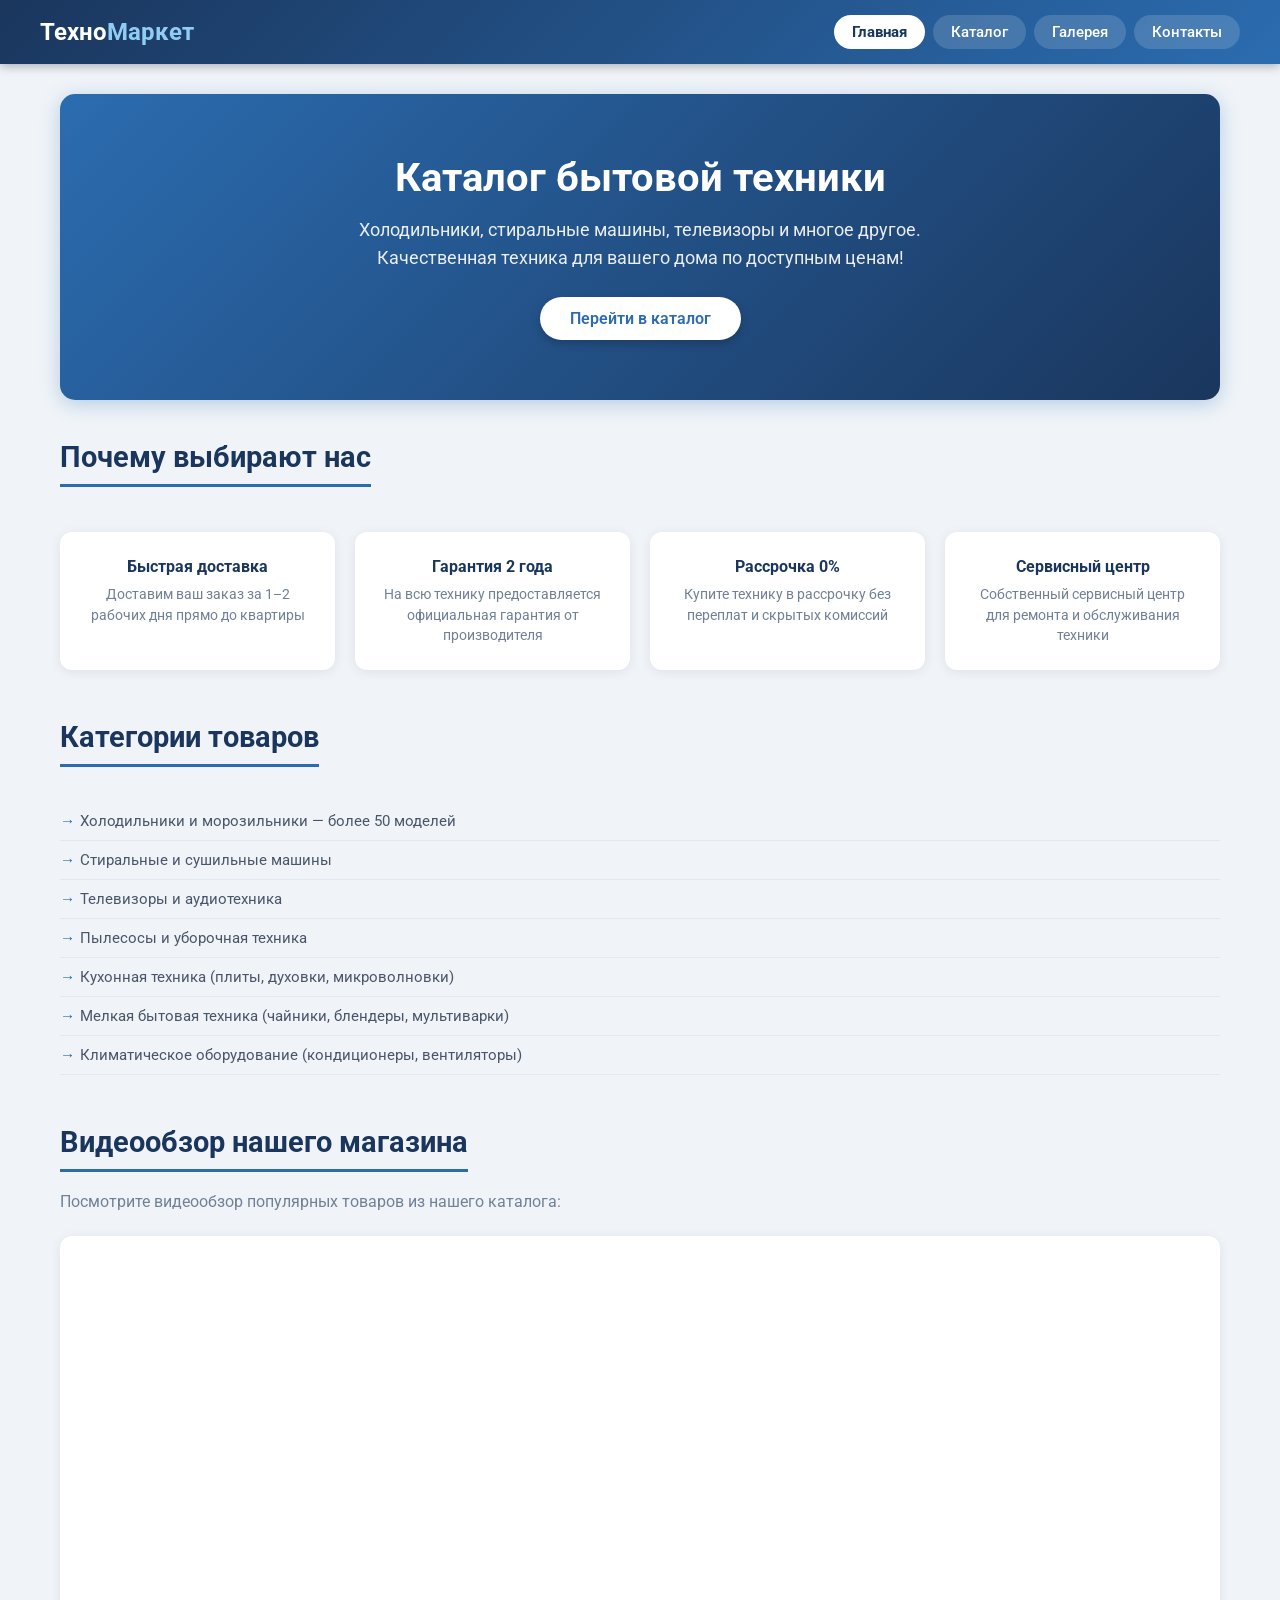
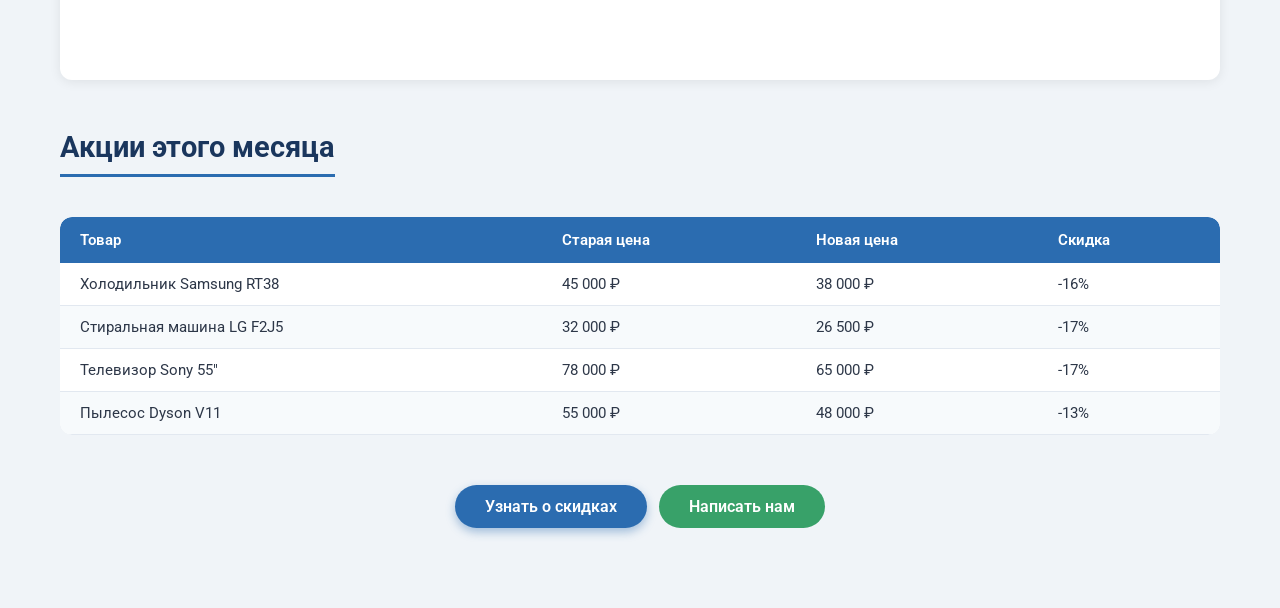
<file: index.html>
<!DOCTYPE html>
<html lang="ru">
<head>
    <meta charset="UTF-8">
    <meta name="viewport" content="width=device-width, initial-scale=1.0">
    <title>ТехноМаркет — Главная</title>
    <link rel="stylesheet" href="style.css">
</head>
<body>

    <header class="header">
        <div class="header-inner">
            <a href="index.html" class="logo">Техно<span>Маркет</span></a>
            <nav class="nav">
                <a href="index.html" class="active">Главная</a>
                <a href="catalog.html">Каталог</a>
                <a href="gallery.html">Галерея</a>
                <a href="contacts.html">Контакты</a>
            </nav>
        </div>
    </header>

    <main class="main">

        <section class="hero">
            <h1>Каталог бытовой техники</h1>
            <p>Холодильники, стиральные машины, телевизоры и многое другое. Качественная техника для вашего дома по доступным ценам!</p>
            <a href="catalog.html" class="btn btn-white">Перейти в каталог</a>
        </section>

        <section class="section">
            <h2 class="section-title">Почему выбирают нас</h2>
            <div class="features-grid">
                <div class="feature-card">
                    <h3>Быстрая доставка</h3>
                    <p>Доставим ваш заказ за 1–2 рабочих дня прямо до квартиры</p>
                </div>
                <div class="feature-card">
                    <h3>Гарантия 2 года</h3>
                    <p>На всю технику предоставляется официальная гарантия от производителя</p>
                </div>
                <div class="feature-card">
                    <h3>Рассрочка 0%</h3>
                    <p>Купите технику в рассрочку без переплат и скрытых комиссий</p>
                </div>
                <div class="feature-card">
                    <h3>Сервисный центр</h3>
                    <p>Собственный сервисный центр для ремонта и обслуживания техники</p>
                </div>
            </div>
        </section>

        <section class="section">
            <h2 class="section-title">Категории товаров</h2>
            <ul class="styled-list">
                <li>Холодильники и морозильники — более 50 моделей</li>
                <li>Стиральные и сушильные машины</li>
                <li>Телевизоры и аудиотехника</li>
                <li>Пылесосы и уборочная техника</li>
                <li>Кухонная техника (плиты, духовки, микроволновки)</li>
                <li>Мелкая бытовая техника (чайники, блендеры, мультиварки)</li>
                <li>Климатическое оборудование (кондиционеры, вентиляторы)</li>
            </ul>
        </section>

        <section class="section">
            <h2 class="section-title">Видеообзор нашего магазина</h2>
            <p style="color:#718096; margin-bottom:15px;">Посмотрите видеообзор популярных товаров из нашего каталога:</p>
            <div class="video-wrapper">
                <iframe src="https://yandex.ru/video/preview/4042801657542402205?text=обзор%20бытовой%20техники%20ютуб&path=yandex_search&parent-reqid=1781132469361553-745319480646641602-balancer-l7leveler-kubr-yp-klg-70-BAL&from_type=carousel" title="Обзор бытовой техники" allowfullscreen></iframe>
            </div>
        </section>

        <section class="section">
            <h2 class="section-title">Акции этого месяца</h2>
            <div class="table-wrapper">
                <table>
                    <thead>
                        <tr><th>Товар</th><th>Старая цена</th><th>Новая цена</th><th>Скидка</th></tr>
                    </thead>
                    <tbody>
                        <tr><td>Холодильник Samsung RT38</td><td>45 000 ₽</td><td>38 000 ₽</td><td>-16%</td></tr>
                        <tr><td>Стиральная машина LG F2J5</td><td>32 000 ₽</td><td>26 500 ₽</td><td>-17%</td></tr>
                        <tr><td>Телевизор Sony 55"</td><td>78 000 ₽</td><td>65 000 ₽</td><td>-17%</td></tr>
                        <tr><td>Пылесос Dyson V11</td><td>55 000 ₽</td><td>48 000 ₽</td><td>-13%</td></tr>
                    </tbody>
                </table>
            </div>
        </section>

        <section class="section text-center">
            <button class="btn btn-primary" onclick="alert('Позвоните нам: +7 (800) 123-45-67')">Узнать о скидках</button>
            &nbsp;
            <a href="contacts.html" class="btn btn-success">Написать нам</a>
        </section>

    </main>

</body>
</html>
</file>
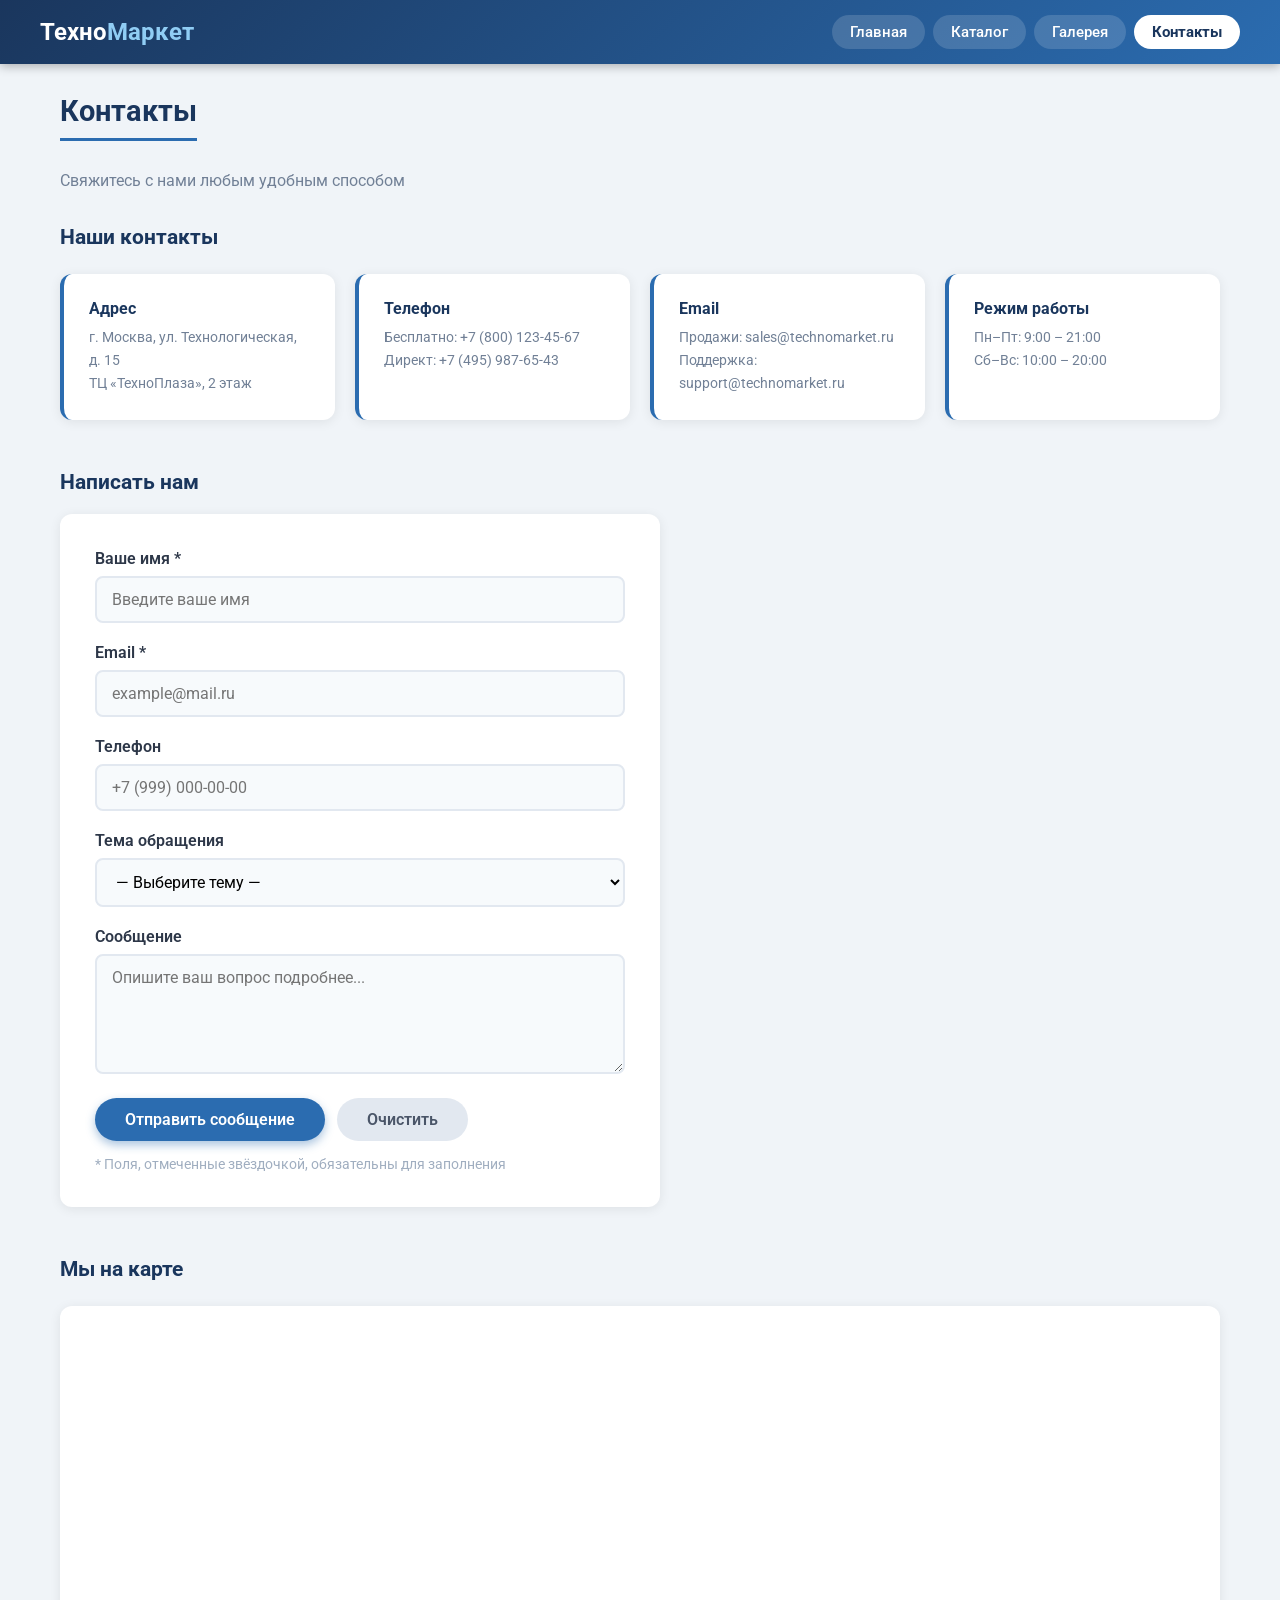
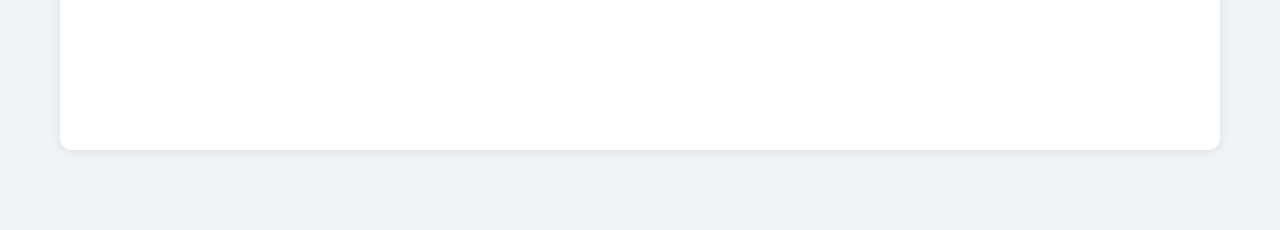
<file: contacts.html>
<!DOCTYPE html>
<html lang="ru">
<head>
    <meta charset="UTF-8">
    <meta name="viewport" content="width=device-width, initial-scale=1.0">
    <title>ТехноМаркет — Контакты</title>
    <link rel="stylesheet" href="style.css">
</head>
<body>

    <header class="header">
        <div class="header-inner">
            <a href="index.html" class="logo">Техно<span>Маркет</span></a>
            <nav class="nav">
                <a href="index.html">Главная</a>
                <a href="catalog.html">Каталог</a>
                <a href="gallery.html">Галерея</a>
                <a href="contacts.html" class="active">Контакты</a>
            </nav>
        </div>
    </header>

    <main class="main">

        <h1 class="section-title">Контакты</h1>
        <p style="color:#718096; margin-top:10px; margin-bottom:35px;">Свяжитесь с нами любым удобным способом</p>

        <section class="section">
            <h2 style="font-size:1.3rem; margin-bottom:15px; color:#1a365d;">Наши контакты</h2>
            <div class="info-cards">
                <div class="info-card">
                    <h4>Адрес</h4>
                    <p>г. Москва, ул. Технологическая, д. 15<br>ТЦ «ТехноПлаза», 2 этаж</p>
                </div>
                <div class="info-card">
                    <h4>Телефон</h4>
                    <p>Бесплатно: +7 (800) 123-45-67<br>Директ: +7 (495) 987-65-43</p>
                </div>
                <div class="info-card">
                    <h4>Email</h4>
                    <p>Продажи: sales@technomarket.ru<br>Поддержка: support@technomarket.ru</p>
                </div>
                <div class="info-card">
                    <h4>Режим работы</h4>
                    <p>Пн–Пт: 9:00 – 21:00<br>Сб–Вс: 10:00 – 20:00</p>
                </div>
            </div>
        </section>

        <section class="section">
            <h2 style="font-size:1.3rem; margin-bottom:20px; color:#1a365d;">Написать нам</h2>
            <form class="contact-form" onsubmit="return handleSubmit(event)" novalidate>
                <div class="form-group">
                    <label for="name">Ваше имя *</label>
                    <input type="text" id="name" name="name" placeholder="Введите ваше имя">
                </div>
                <div class="form-group">
                    <label for="email">Email *</label>
                    <input type="email" id="email" name="email" placeholder="example@mail.ru">
                </div>
                <div class="form-group">
                    <label for="phone">Телефон</label>
                    <input type="tel" id="phone" name="phone" placeholder="+7 (999) 000-00-00">
                </div>
                <div class="form-group">
                    <label for="subject">Тема обращения</label>
                    <select id="subject" name="subject">
                        <option value="">— Выберите тему —</option>
                        <option value="purchase">Покупка товара</option>
                        <option value="service">Сервисное обслуживание</option>
                        <option value="delivery">Доставка и оплата</option>
                        <option value="return">Возврат и обмен</option>
                        <option value="other">Другое</option>
                    </select>
                </div>
                <div class="form-group">
                    <label for="message">Сообщение</label>
                    <textarea id="message" name="message" placeholder="Опишите ваш вопрос подробнее..."></textarea>
                </div>
                <div style="display:flex; gap:12px; flex-wrap:wrap;">
                    <button type="submit" class="btn btn-primary">Отправить сообщение</button>
                    <button type="button" class="btn" style="background:#e2e8f0; color:#4a5568;"
                        onclick="document.querySelector('form').reset()">Очистить</button>
                </div>
                <p style="margin-top:15px; font-size:0.85rem; color:#a0aec0;">
                    * Поля, отмеченные звёздочкой, обязательны для заполнения
                </p>
            </form>
        </section>

        <section class="section">
            <h2 style="font-size:1.3rem; margin-bottom:15px; color:#1a365d;">Мы на карте</h2>
            <div class="video-wrapper">
                <iframe
                    src="https://www.google.com/maps/embed?pb=!1m18!1m12!1m3!1d2245.572085768!2d37.6175!3d55.7558!2m3!1f0!2f0!3f0!3m2!1i1024!2i768!4f13.1!3m3!1m2!1s0x0%3A0x0!2zNTXCsDQ1JzIwLjkiTiAzN8KwMzcnMDMuMCJF!5e0!3m2!1sru!2sru!4v1620000000000"
                    title="Наше местоположение на карте" allowfullscreen loading="lazy">
                </iframe>
            </div>
        </section>

    </main>

    <script>
        function handleSubmit(event) {
            event.preventDefault();
            var name  = document.getElementById('name').value.trim();
            var email = document.getElementById('email').value.trim();
            if (!name)  { alert('Пожалуйста, введите ваше имя!');  return false; }
            if (!email) { alert('Пожалуйста, введите ваш email!'); return false; }
            alert('Спасибо, ' + name + '!\nВаше сообщение отправлено.\nМы свяжемся с вами на ' + email);
            event.target.reset();
            return false;
        }
    </script>

</body>
</html>
</file>
<file: style.css>
@import url('https://fonts.googleapis.com/css2?family=Roboto:wght@400;500;700&display=swap');

* {
    margin: 0;
    padding: 0;
    box-sizing: border-box;
}

body {
    font-family: 'Roboto', Arial, sans-serif;
    background-color: #f0f4f8;
    color: #2d3748;
}

.header {
    background: linear-gradient(135deg, #1a365d 0%, #2b6cb0 100%);
    color: white;
    padding: 0 20px;
    position: sticky;
    top: 0;
    z-index: 100;
    box-shadow: 0 2px 10px rgba(0,0,0,0.3);
}

.header-inner {
    max-width: 1200px;
    margin: 0 auto;
    display: flex;
    align-items: center;
    justify-content: space-between;
    padding: 15px 0;
    flex-wrap: wrap;
    gap: 10px;
}

.logo {
    font-size: 1.5rem;
    font-weight: 700;
    color: white;
    text-decoration: none;
}

.logo span {
    color: #90cdf4;
}

.nav {
    display: flex;
    gap: 8px;
    flex-wrap: wrap;
}

.nav a {
    text-decoration: none;
    color: white;
    background-color: rgba(255,255,255,0.15);
    padding: 8px 18px;
    border-radius: 25px;
    font-size: 0.95rem;
    font-weight: 500;
    transition: background-color 0.2s ease, transform 0.1s ease;
    display: inline-block;
}

.nav a:hover {
    background-color: rgba(255,255,255,0.35);
    transform: scale(1.05);
}

.nav a.active {
    background-color: white;
    color: #1a365d;
    font-weight: 700;
}

.main {
    max-width: 1200px;
    margin: 0 auto;
    padding: 30px 20px;
}

.hero {
    background: linear-gradient(135deg, #2b6cb0 0%, #1a365d 100%);
    color: white;
    border-radius: 15px;
    padding: 60px 40px;
    text-align: center;
    margin-bottom: 40px;
    box-shadow: 0 4px 20px rgba(43,108,176,0.3);
}

.hero h1 {
    font-size: 2.5rem;
    margin-bottom: 15px;
}

.hero p {
    font-size: 1.1rem;
    opacity: 0.9;
    max-width: 600px;
    margin: 0 auto 25px;
    line-height: 1.6;
}

.btn {
    display: inline-block;
    text-decoration: none;
    padding: 12px 30px;
    border-radius: 30px;
    font-size: 1rem;
    font-weight: 600;
    transition: all 0.2s ease;
    cursor: pointer;
    border: none;
    font-family: inherit;
}

.btn-primary {
    background-color: #2b6cb0;
    color: white;
    box-shadow: 0 4px 10px rgba(43,108,176,0.4);
}

.btn-primary:hover {
    background-color: #2c5282;
    transform: translateY(-2px);
}

.btn-white {
    background-color: white;
    color: #2b6cb0;
    box-shadow: 0 4px 10px rgba(0,0,0,0.2);
}

.btn-white:hover {
    background-color: #ebf8ff;
    transform: translateY(-2px);
}

.btn-success {
    background-color: #38a169;
    color: white;
}

.btn-success:hover {
    background-color: #2f855a;
    transform: translateY(-2px);
}

.section-title {
    font-size: 1.8rem;
    font-weight: 700;
    color: #1a365d;
    margin-bottom: 20px;
    padding-bottom: 10px;
    border-bottom: 3px solid #2b6cb0;
    display: inline-block;
}

.section {
    margin-bottom: 50px;
}

.features-grid {
    display: grid;
    grid-template-columns: repeat(auto-fill, minmax(220px, 1fr));
    gap: 20px;
    margin-top: 25px;
}

.feature-card {
    background: white;
    border-radius: 12px;
    padding: 25px;
    text-align: center;
    box-shadow: 0 2px 12px rgba(0,0,0,0.08);
    transition: transform 0.2s ease;
}

.feature-card:hover {
    transform: translateY(-3px);
}

.feature-card h3 {
    font-size: 1rem;
    font-weight: 700;
    color: #1a365d;
    margin-bottom: 8px;
}

.feature-card p {
    font-size: 0.85rem;
    color: #718096;
    line-height: 1.5;
}

.styled-list {
    list-style: none;
    margin-top: 15px;
}

.styled-list li {
    padding: 10px 0 10px 20px;
    border-bottom: 1px solid #e2e8f0;
    color: #4a5568;
    font-size: 0.95rem;
    position: relative;
}

.styled-list li::before {
    content: '→';
    position: absolute;
    left: 0;
    color: #2b6cb0;
    font-weight: 700;
}

.video-wrapper {
    background: white;
    border-radius: 12px;
    padding: 20px;
    box-shadow: 0 2px 12px rgba(0,0,0,0.08);
    margin-top: 25px;
}

.video-wrapper iframe {
    width: 100%;
    height: 400px;
    border-radius: 8px;
    border: none;
}

.table-wrapper {
    overflow-x: auto;
    border-radius: 12px;
    margin-top: 20px;
}

table {
    width: 100%;
    border-collapse: collapse;
    background: white;
    border-radius: 12px;
    overflow: hidden;
    box-shadow: 0 2px 12px rgba(0,0,0,0.08);
}

thead {
    background: #2b6cb0;
    color: white;
}

thead th {
    padding: 14px 20px;
    text-align: left;
    font-weight: 600;
    font-size: 0.95rem;
}

tbody tr {
    border-bottom: 1px solid #e2e8f0;
    transition: background-color 0.15s ease;
}

tbody tr:nth-child(even) {
    background-color: #f7fafc;
}

tbody tr:hover {
    background-color: #ebf8ff;
}

tbody td {
    padding: 12px 20px;
    font-size: 0.95rem;
}

.product-grid {
    display: grid;
    grid-template-columns: repeat(auto-fill, minmax(280px, 1fr));
    gap: 24px;
    margin-top: 25px;
}

.product-card {
    background: white;
    border-radius: 12px;
    overflow: hidden;
    box-shadow: 0 2px 12px rgba(0,0,0,0.08);
    transition: transform 0.2s ease, box-shadow 0.2s ease;
}

.product-card:hover {
    transform: translateY(-5px);
    box-shadow: 0 8px 25px rgba(0,0,0,0.15);
}

.product-card img {
    width: 100%;
    height: 200px;
    object-fit: cover;
}

.product-card-body {
    padding: 20px;
}

.product-card-body h3 {
    font-size: 1.1rem;
    font-weight: 700;
    margin-bottom: 8px;
    color: #1a365d;
}

.product-card-body p {
    font-size: 0.9rem;
    color: #718096;
    margin-bottom: 12px;
    line-height: 1.5;
}

.product-price {
    font-size: 1.3rem;
    font-weight: 700;
    color: #2b6cb0;
    margin-bottom: 15px;
}

.badge {
    display: inline-block;
    padding: 3px 10px;
    border-radius: 20px;
    font-size: 0.75rem;
    font-weight: 700;
    margin-left: 8px;
    vertical-align: middle;
}

.badge-sale {
    background: #fed7d7;
    color: #9b2335;
}

.badge-new {
    background: #c6f6d5;
    color: #276749;
}

.category-bar {
    display: flex;
    gap: 10px;
    flex-wrap: wrap;
    margin-bottom: 25px;
}

.category-btn {
    padding: 8px 20px;
    border-radius: 25px;
    border: 2px solid #2b6cb0;
    background: transparent;
    color: #2b6cb0;
    font-weight: 600;
    font-size: 0.9rem;
    cursor: pointer;
    transition: all 0.2s ease;
    font-family: inherit;
}

.category-btn:hover,
.category-btn.active {
    background: #2b6cb0;
    color: white;
}

.gallery-grid {
    display: grid;
    grid-template-columns: repeat(auto-fill, minmax(250px, 1fr));
    gap: 20px;
    margin-top: 25px;
}

.gallery-item {
    background: white;
    border-radius: 12px;
    overflow: hidden;
    box-shadow: 0 2px 12px rgba(0,0,0,0.08);
    transition: transform 0.2s ease;
    cursor: pointer;
}

.gallery-item:hover {
    transform: scale(1.02);
}

.gallery-item img {
    width: 100%;
    height: 200px;
    object-fit: cover;
}

.gallery-item-caption {
    padding: 15px;
    font-size: 0.9rem;
    color: #4a5568;
    font-weight: 500;
    text-align: center;
}

.gallery-category {
    color: #2b6cb0;
    font-size: 0.78rem;
    display: block;
    margin-bottom: 4px;
}

.contact-form {
    background: white;
    border-radius: 12px;
    padding: 35px;
    box-shadow: 0 2px 12px rgba(0,0,0,0.08);
    max-width: 600px;
}

.form-group {
    margin-bottom: 20px;
}

.form-group label {
    display: block;
    font-weight: 600;
    margin-bottom: 8px;
    color: #2d3748;
}

.form-group input,
.form-group textarea,
.form-group select {
    width: 100%;
    padding: 12px 15px;
    border: 2px solid #e2e8f0;
    border-radius: 8px;
    font-size: 1rem;
    font-family: inherit;
    background: #f7fafc;
    transition: border-color 0.2s ease;
}

.form-group input:focus,
.form-group textarea:focus,
.form-group select:focus {
    outline: none;
    border-color: #2b6cb0;
    background: white;
}

.form-group textarea {
    height: 120px;
    resize: vertical;
}

.info-cards {
    display: grid;
    grid-template-columns: repeat(auto-fill, minmax(240px, 1fr));
    gap: 20px;
    margin-top: 25px;
}

.info-card {
    background: white;
    border-radius: 12px;
    padding: 25px;
    box-shadow: 0 2px 12px rgba(0,0,0,0.08);
    border-left: 4px solid #2b6cb0;
}

.info-card h4 {
    font-weight: 700;
    color: #1a365d;
    margin-bottom: 8px;
}

.info-card p {
    color: #718096;
    font-size: 0.9rem;
    line-height: 1.6;
}

.text-center {
    text-align: center;
}

@media (max-width: 768px) {
    .hero h1 { font-size: 1.7rem; }
    .hero { padding: 40px 20px; }
    .product-grid,
    .gallery-grid,
    .features-grid,
    .info-cards { grid-template-columns: 1fr; }
    .contact-form { max-width: 100%; }
    .section-title { font-size: 1.4rem; }
    .video-wrapper iframe { height: 220px; }
    .header-inner { flex-direction: column; align-items: flex-start; }
    .nav { width: 100%; }
    .nav a { font-size: 0.85rem; padding: 7px 12px; }
}

@media (max-width: 480px) {
    .hero h1 { font-size: 1.4rem; }
    .main { padding: 20px 15px; }
}
</file>
